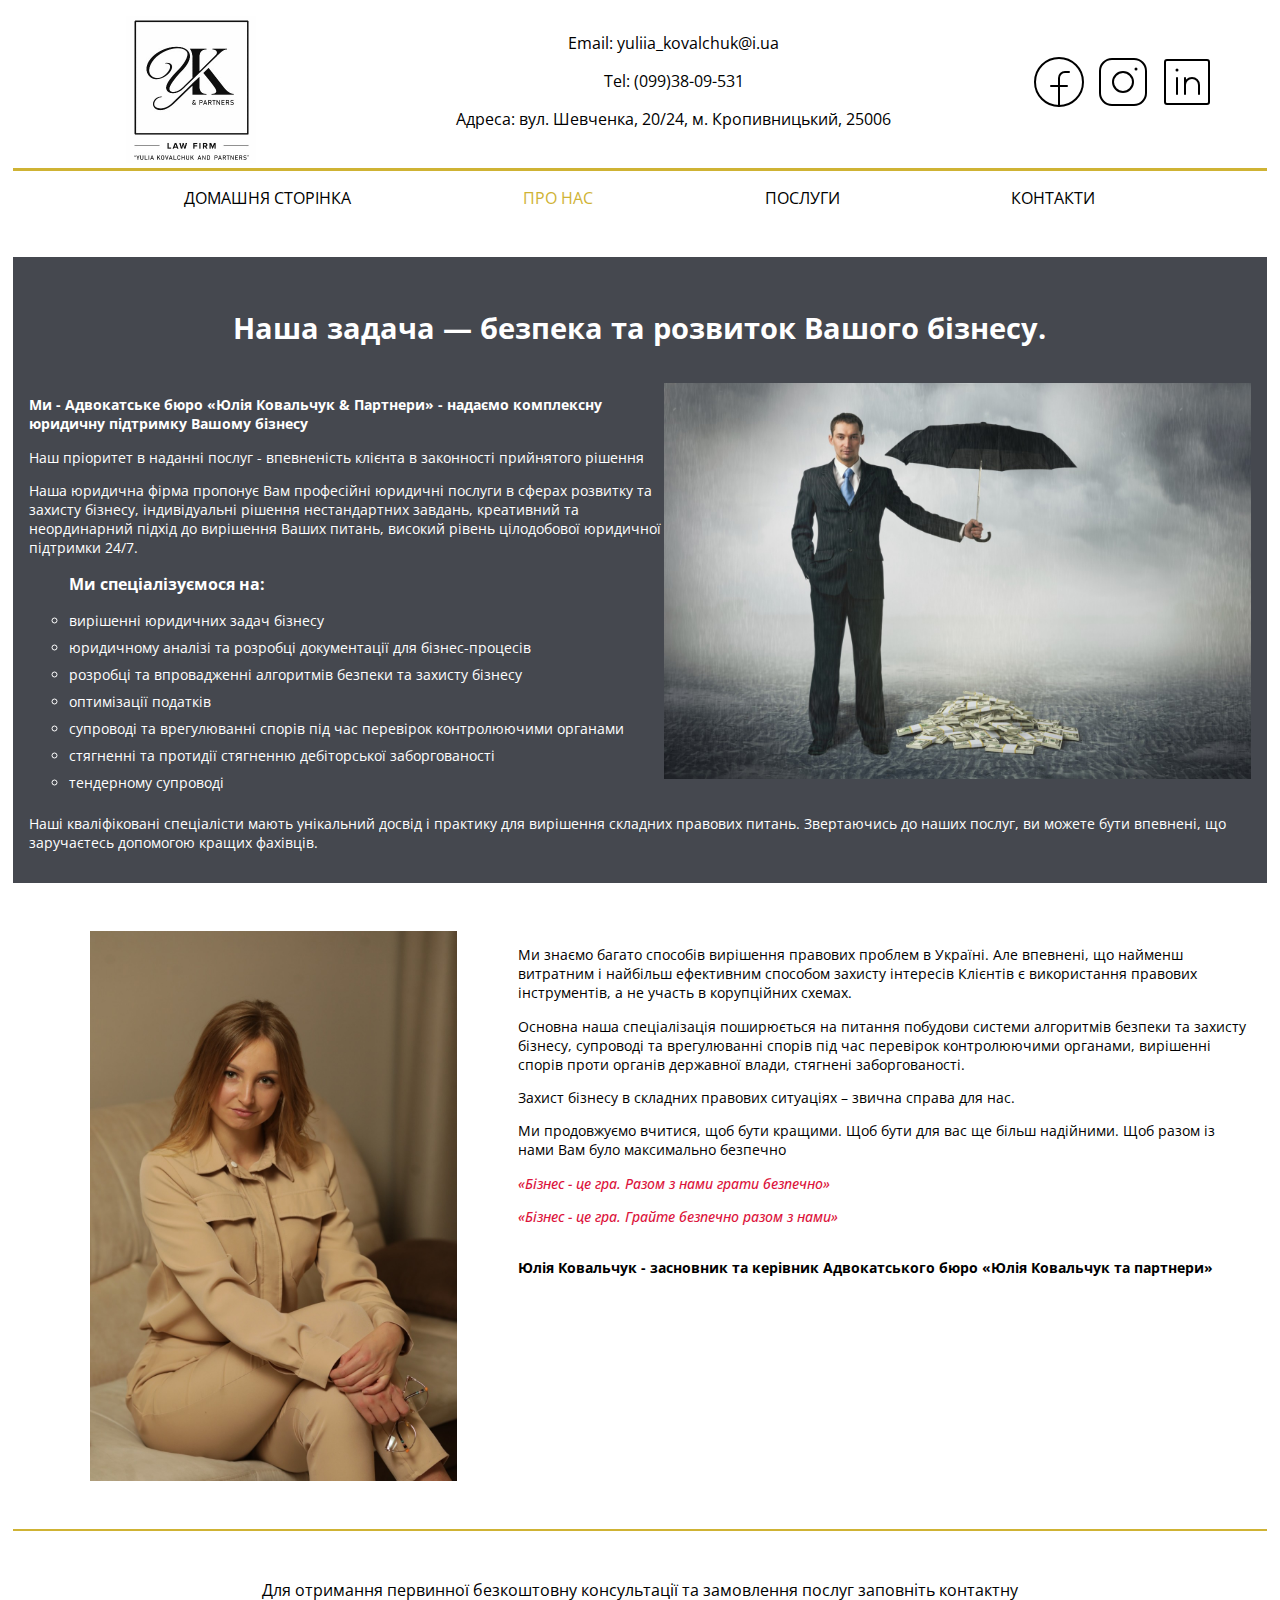
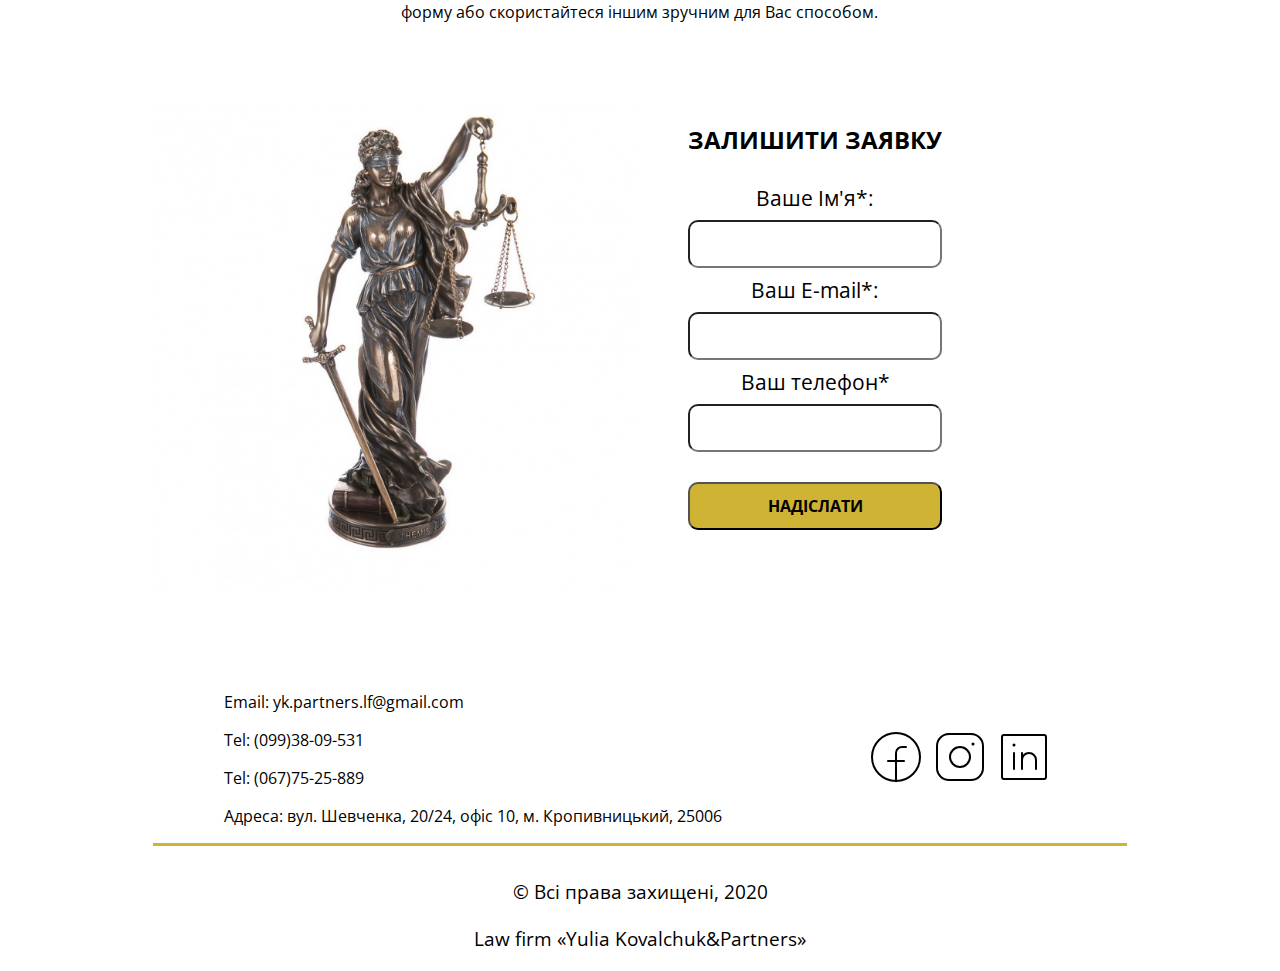
<file: about.html>
<!DOCTYPE html>
<html lang="en">
  <head>
    <meta charset="UTF-8" />
    <meta name="viewport" content="width=device-width, initial-scale=1.0" />
    <title>Про Нас</title>
    <link rel="stylesheet" href="css/style.css" />
  </head>
  <body>
    <div class="wrap__header">
      <div class="container">
        <header>
          <div class="contact">
            <div class="logo logo__desktop "><img src="i/logo.jpg" alt="" /></div>
            <ul class="info">
              <li>
                Email:
                <a href="mailto:yuliia_kovalchuk@i.ua">yuliia_kovalchuk@i.ua</a>
              </li>
              <li>Tel: <a href="tel:(099)38-09-531">(099)38-09-531</a></li>
              <li>Адреса: вул. Шевченка, 20/24, м. Кропивницький, 25006</li>
            </ul>
            <ul class="society">
              <li><a href="https://www.facebook.com/YK.PARTNERS.LF " target="_blank"><img src="i/facebook-logo-thin.svg" alt=""></a></li>
              <li><a href="https://www.instagram.com/ykandpartners/" target="_blank"><img src="i/instagram-logo-thin.svg" alt=""></a></li>
              <li><a href="https://www.linkedin.com/in/юлия-ковальчук-110bb21a8  " target="_blank"><img src="i/linkedin-logo-thin.svg" alt=""></a></li>
            </ul>
          </div>
          <div class="navbar">
            <div class="logo logo__mobile"><img src="i/logo.jpg" alt="" /></div>
            <a href="#" class="btn-toggle">
              <span></span>
            </a>
          </div>
          
          <div class="menu">
            <li><a href="index.html">Домашня сторінка</a></li>
            <li><a href="">Про нас</a></li>
            <li><a href="">Послуги</a></li>
            <li><a href="">контакти</a></li>
          </div>
          <div class="menu__desktop">
            <li><a  href="index.html">Домашня сторінка</a></li>
            <li><a class="active" href="about.html">Про нас</a></li>
            <li><a href="service.html">Послуги</a></li>
            <li><a href="contact.html">контакти</a></li>
          </div>
        </header>
      </div>
    </div>
   <div class="wrap__about">
       
           <div class="about__item bg__grey">
               <div class="about__item_text">
                <h1 class="about__item_header">Наша задача — безпека та розвиток Вашого бізнесу.</h1> 
                <img src="i/about__item1.jpg" alt="" class="about__item_img">
                <p class="strong">
                Ми - Адвокатське бюро «Юлія Ковальчук & Партнери» - надаємо комплексну юридичну підтримку Вашому бізнесу
                </p>
                <p>
                    Наш пріоритет в наданні послуг - впевненість клієнта в законності прийнятого рішення
                </p>  
                <p>
                    Наша юридична фірма пропонує Вам професійні юридичні послуги в сферах розвитку та захисту бізнесу, індивідуальні рішення нестандартних завдань, креативний та неординарний підхід до вирішення Ваших питань, високий рівень цілодобової юридичної підтримки 24/7.
                </p>
               
                <ul class="list__service">
                    <p class="ul__header">Ми спеціалізуємося на:</p>
                    <li>вирішенні юридичних задач бізнесу</li>
                    <li>юридичному аналізі та розробці документації для бізнес-процесів</li>
                    <li>розробці та впровадженні алгоритмів безпеки та захисту бізнесу</li>
                    <li>оптимізації податків</li>
                    <li>супроводі та врегулюванні спорів під час перевірок контролюючими органами</li>
                    <li>стягненні та протидії стягненню дебіторської заборгованості</li>
                    <li>тендерному супроводі</li>
                </ul>            

                <p>
                    Наші кваліфіковані спеціалісти мають унікальний досвід і практику для вирішення складних правових питань. Звертаючись до наших послуг, ви можете бути впевнені, що заручаєтесь допомогою кращих фахівців.
                </p>
 
               </div>
           </div>
           <div class="about__item">
            <div class="about__item_text">
              
             <img src="i/about__item2.jpg" alt="" class="about__item_img img_2">
             
             <p>
                Ми знаємо багато способів вирішення правових проблем в Україні. Але впевнені, що найменш витратним і найбільш ефективним способом захисту інтересів Клієнтів є використання правових інструментів, а не участь в корупційних схемах.
             </p>  
             <p>
                Основна наша спеціалізація поширюється на питання побудови системи алгоритмів безпеки та захисту бізнесу, супроводі та врегулюванні спорів під час перевірок контролюючими органами, вирішенні спорів проти органів державної влади, стягнені заборгованості.
             </p>
             <p>Захист бізнесу в складних правових ситуаціях – звична справа для нас.</p>
             <p>Ми продовжуємо вчитися, щоб бути кращими. Щоб бути для вас ще більш надійними. Щоб разом із нами Вам було  максимально безпечно</p>
             <p class="red__text">«Бізнес - це гра. Разом з нами грати безпечно» </p>
             <p class="red__text">«Бізнес - це гра. Грайте  безпечно разом з нами»</p>
             <p class="strong" >Юлія Ковальчук  - засновник та керівник Адвокатського бюро «Юлія Ковальчук та партнери»</p>
            </div>
            
        </div>
       
   </div>
   <div class="wrap__form">
    <div class="container">
        <p class="form__header">Для отримання первинної безкоштовну консультації та замовлення послуг заповніть контактну форму або  скористайтеся іншим зручним для Вас способом.</p>
      <div class="form">
        <div class="form__img">
          <img class="form__img_item" src="i/photo6.jpg" alt="">
        </div>
        <div class="form__info">
            
          <form action="sendmail.php" id="form" class="form__body">
            <h2 class="form__title">Залишити заявку</h2>
            <div class="form__item">
              <label for="formName" class="form__label ">Ваше Ім'я*:</label>
              <input class="form__input _req" type="text" name="name" id="formName">
            </div>
            <div class="form__item">
              <label for="formEmail" class="form__label">Ваш E-mail*:</label>
              <input class="form__input _req _email" type="text" name="email" id="formEmail">
            </div>
            <div class="form__item">
              <label for="formMessage" class="form__label">Ваш телефон*</label>
              <input class="form__input _req" type="text" name="tel" id="formTel">
            </div>
            <button class="form__btn" type="submit">Надіслати</button>
          </form>
        </div>
      </div>
      <div class="contact contact__footer">
        <ul class="info info__footer">
          <li>
            Email:
            <a href="mailto:yk.partners.lf@gmail.com">yk.partners.lf@gmail.com</a>
          </li>
          <li>Tel: <a href="tel:(099)38-09-531">(099)38-09-531</a></li>
          <li>Tel: <a href="tel:(067)75-25-889">(067)75-25-889</a></li>
          <li>Адреса: вул. Шевченка, 20/24, офіс 10, м. Кропивницький, 25006</li>
        </ul>
        <ul class="society">
          <li><a href="https://www.facebook.com/YK.PARTNERS.LF " target="_blank"><img src="i/facebook-logo-thin.svg" alt=""></a></li>
          <li><a href="https://www.instagram.com/ykandpartners/" target="_blank"><img src="i/instagram-logo-thin.svg" alt=""></a></li>
          <li><a href="https://www.linkedin.com/in/юлия-ковальчук-110bb21a8  " target="_blank"><img src="i/linkedin-logo-thin.svg" alt=""></a></li>
        </ul>
      </div>
    </div>
  </div>
    <div class="wrap__footer">
      <div class="container">
        <p>© Всі права захищені, 2020</p>
        <p>Law firm «Yulia Kovalchuk&Partners»</p>
      </div>
    </div>
    <script src="https://ajax.googleapis.com/ajax/libs/jquery/3.5.1/jquery.min.js"></script>
    <script src="js/smooth-scroll.min.js"></script>
    <script src="js/app.js"></script>
  </body>
</html>
</file>
<file: css/style.css>
@import url("https://fonts.googleapis.com/css2?family=Open+Sans:wght@400;700&display=swap");
* {
  box-sizing: border-box;
  list-style: none;
  font-family: "Open Sans", sans-serif;
}
a {
  text-decoration: none;
  color: rgb(0, 0, 0);
}
body {
  margin: 0;
}
.container {
  padding: 0 0.8rem;
}
.contact {
  text-align: center;
  padding-right: 40px;
  border-bottom: 3px solid rgb(207, 179, 52);
}
.info li {
  margin: 1rem 0;
}
.society {
  display: flex;
  justify-content: space-around;
  align-items: center;
}
.society img {
  width: 3rem;
}
.navbar {
  display: flex;
  justify-content: space-around;
  align-items: center;
}
.logo img {
  max-width: 30%;
  margin-top: 1rem;
}
.logo__desktop {
  display: none;
}
.btn-toggle {
  display: block;
  position: relative;
  right: 4rem;
}
.btn-toggle span,
.btn-toggle span::before,
.btn-toggle span::after {
  position: absolute;
  width: 40px;
  height: 5px;
  background: rgb(207, 179, 52);
}
.btn-toggle span::before,
.btn-toggle span::after {
  content: "";
  transition: 0.3s;
}
.btn-toggle span::before {
  transform: translateY(-8px);
}
.btn-toggle span::after {
  transform: translateY(8px);
}
.btn-toggle_active span {
  height: 0;
}

.btn-toggle_active span::before {
  transform: rotate(45deg);
}
.btn-toggle_active span::after {
  transform: rotate(-45deg);
}
.menu {
  display: block;
  width: 100%;
  height: 100%;
  z-index: 1;
  position: absolute;
  top: 330px;
  right: 0;
  background-color: white;
  text-align: center;
  transition: 0.4s;
  transform-origin: left;
  transform: scaleX(0);
  text-transform: uppercase;
}
.menu__active {
  transform: scaleX(1);
  opacity: 1;
}
.menu li {
  padding: 1rem 0;
  border-bottom: 1px solid rgb(192, 192, 192);
}
.menu__desktop {
  display: none;
}
.main__text h1 {
  font-size: 1.8rem;
  text-align: center;
  margin: auto;
  padding-top: 2rem;
}
.main__text p {
  color: rgb(207, 179, 52);
  font-size: 0.9rem;
  text-align: center;
  text-transform: uppercase;
}
.main__photo {
  max-width: 100%;
}
/* -----------------------------------------wrap-service---------------------------------- */
.wrap__service {
  background: #45484f;
  text-align: center;
  color: white;
  margin-top: 1rem;
}
.service__text {
  padding-top: 2rem;
  font-size: 0.8rem;
}
.service__card {
  max-width: 20%;
  width: 20%;
  height: 20%;
}
.service__card {
  fill: white;
}
.text__box_item {
  padding: 1rem;
  font-size: 1rem;
}
.contact__box {
  border-top: 2px solid rgb(207, 179, 52);
  margin-top: 2rem;
}
.contact__box_text {
  color: rgb(207, 179, 52);
  padding: 1rem 1rem;
  font-size: 1rem;
}

.contact__box_btn {
  display: flex;
  justify-content: center;
  margin: 3rem 0;
}

.contact__box_item {
  margin: 1rem 0;
  padding: 1rem;
  text-transform: uppercase;
  color: rgb(207, 179, 52);
  font-size: 1.5rem;
  cursor: pointer;
  border-radius: 20px;
  border: rgb(207, 179, 52) 1px solid;
}
.service__gallery_header {
  font-size: 1rem;
}
.service__gallery {
  margin-top: 2rem;
  padding-bottom: 1rem;
}
.service__gallery_img {
  width: 90%;
}
.service__gallery_text {
  font-size: 0.9rem;
  padding-bottom: 1.5rem;
}
/* ---------------------form------------------------------- */
.wrap__form {
  max-width: 600px;
  margin: 0 auto;
  margin-bottom: 2rem;
}
.form {
  margin-top: 2rem;
  text-align: center;
  margin-bottom: 5rem;
}
.form__body {
  position: relative;
}
.form__body::after {
  content: "";
  position: absolute;
  top: 0;
  left: 0;
  width: 100%;
  height: 100%;
  background: rgba(255, 255, 255, 0.9) url(../i/loading.gif) center / 50px
    no-repeat;
  opacity: 0;
  visibility: hidden;
  transition: all 0.5 ease 0s;
}
.form__body._sending::after {
  opacity: 1;
  visibility: visible;
}
.form__img_item {
  max-width: 100%;
}
.form__label {
  display: block;
  padding: 0.5rem;
}
.form__input {
  border-radius: 10px;
  height: 1.8rem;
  width: 70%;
}
.form__input:focus {
  box-shadow: 0 0 20px rgb(207, 179, 52);
}
.form * {
  outline: none;
}

.form__input._error {
  box-shadow: 0 0 20px rgb(248, 8, 8);
}
.form__btn {
  margin-top: 30px;
  background: rgb(207, 179, 52);
  border-radius: 10px;
  width: 70%;
  padding: 0.7rem;
  font-size: 16px;
  font-weight: 700;
  cursor: pointer;
  text-transform: uppercase;
}
.contact__footer {
  padding: 0;
}
.contact__footer ul {
  padding: 0;
}
.info__footer {
  padding: 0;
  margin: 0;
}
/* ------------footer---------------- */
.wrap__footer {
  text-align: center;
  margin-bottom: 1rem;
}
/* -----------------------------------------about us---------------------------------------------- */
.wrap__about {
  border-bottom: 2px solid rgb(207, 179, 52);
  width: 95%;
  margin: auto;
  font-size: 0.9rem;
}
.about__item_img {
  max-width: 100%;
}
.strong {
  font-weight: 700;
  text-align: center;
}
.list__service li {
  padding-bottom: 0.5rem;
  list-style: circle;
}
.ul__header {
  font-weight: 700;
  font-size: 1rem;
}
.img_2 {
  max-width: 70%;
  margin: 10% 15%;
}
.red__text {
  font-style: italic;
  color: crimson;
  font-weight: 500;
}
.bg__grey {
  background: #45484f;
  color: white;
}
.about__item {
  padding: 1rem;
}
.aphtograph {
  font-weight: 700;
}
.form__header {
  text-align: center;
  padding-top: 2rem;
}
/* ---------------------------------------------tablet------------ */

@media (min-width: 425px) {
  .main__text h1 {
    font-size: 2.5rem;
  }
  .main__text p {
    font-size: 1.2rem;
  }
  .wrap__footer {
    font-size: 1.2rem;
  }
}
@media (min-width: 768px) {
  .wrap__about {
    width: 98%;
  }
  .about__item_img {
    float: right;
    max-width: 50%;
  }
  .about__item_text {
    overflow: hidden;
  }
  .img_2 {
    float: left;
    max-width: 42%;
    margin: 0 5%;
  }
  .strong {
    margin-top: 2rem;
  }
  .about__item_header {
    text-align: center;
    padding: 1rem 2rem;
  }
  .menu {
    top: 350px;
  }
  .info {
    font-size: 1.2rem;
    text-align: left;
  }
  .society img {
    width: 4rem;
  }

  .contact {
    padding-right: 0;
    display: flex;
    justify-content: space-around;
  }
  .logo img {
    max-width: 70%;
  }
  .main__text h1 {
    font-size: 3.5rem;
    padding: 2rem 1rem;
    width: 80%;
  }
  .main__text p {
    font-size: 2rem;
  }
  .service__text {
    font-size: 1.2rem;
    width: 80%;
    margin: auto;
  }
  .contact__box_text {
    font-size: 1.2rem;
    padding: 0;
  }
  .text__box_item {
    font-size: 1.2rem;
  }
  .service__gallery {
    font-size: 2rem;
  }
  .service__gallery_header {
    font-size: 1.2rem;
  }
  .service__gallery_text {
    font-size: 1rem;
  }
  .form__input,
  .form__btn {
    width: 60%;
    height: 3rem;
  }
  .info {
    font-size: 1rem;
  }
}
@media (min-width: 1024px) {
  .contact__box_item:hover {
    background: rgb(207, 179, 52);
    color: black;
  }
  .img_2 {
    max-width: 25%;
    margin-bottom: 2rem;
  }
  .btn-toggle {
    display: none;
  }
  .logo__mobile {
    display: none;
  }
  .logo__desktop {
    display: block;
  }
  .logo img {
    max-width: 50%;
  }
  .info {
    text-align: center;
  }
  .menu__desktop {
    display: flex;
    justify-content: space-evenly;
    padding-top: 1rem;
    text-transform: uppercase;
    margin-bottom: 2rem;
    padding-bottom: 1rem;
  }
  .menu__desktop a:hover {
    color: rgb(207, 179, 52);
  }
  .menu__desktop a.active {
    color: rgb(207, 179, 52);
  }
  .main__text {
    padding: 0 5rem;
  }
  .main__text h1 {
    width: 70%;
    margin: auto;
  }
  .main__photo {
    max-width: 70%;
    margin: 0 15%;
  }
  .service__card {
    max-width: 10%;
  }
  .text__box_item {
    width: 50%;
    margin: auto;
  }
  .contact__box {
    padding-top: 2rem;
  }
  .service__gallery_header {
    text-transform: uppercase;
    letter-spacing: 2px;
    padding: 0 10rem;
  }
  .service__gallery {
    display: flex;
    flex-wrap: wrap;
  }
  .service__gallery_item {
    flex-basis: 50%;
  }
  .service__gallery_text {
    padding: 0 5rem 2rem;
  }
  .form {
    display: flex;
  }
  .wrap__form {
    max-width: 1000px;
  }
  .form__img {
    width: 50%;
  }
  .form__input {
    width: 100%;
    font-size: 1.2rem;
  }
  .form__info {
    padding-left: 3rem;
  }
  .form__header {
    width: 80%;
    margin: auto;
  }
  .form__btn {
    width: 100%;
  }
  .info__footer {
    text-align: left;
  }
}
@media (min-width: 1200px) {
  .about__item_img {
    max-width: 48%;
    margin-bottom: 0;
  }

  .strong {
    text-align: left;
  }
  .wrap__about {
    margin-bottom: 1rem;
  }
  .img_2 {
    max-width: 30%;
  }
  .about__item {
    margin-bottom: 2rem;
  }
  .main__text h1 {
    width: 50%;
    padding: 3rem 0;
  }
  .main__text p {
    width: 60%;
    margin: auto;
    padding: 3rem 0;
  }
  .service__text {
    font-size: 1rem;
  }
  .text__box_item {
    font-size: 0.9rem;
    width: 100%;
  }
  .form {
    margin-top: 5rem;
  }
  .service__gallery_text {
    padding-bottom: 2rem;
  }
  .service__gallery_img {
    width: 70%;
  }
  .service__gallery {
    padding: 1rem 3rem;
  }
  .contact__box_text {
    width: 50%;
    margin: auto;
    padding-bottom: 2rem;
  }
  .contact__box_btn {
    margin-bottom: 3rem;
  }
  .service__gallery_header {
    margin-top: 5rem;
    margin-bottom: 3rem;
  }
  .form__item {
    font-size: 1.3rem;
  }
  .form__title {
    text-transform: uppercase;
  }
}
@media (min-width: 1600px) {
  .main__text h1 {
    width: 40%;
  }
}
</file>
